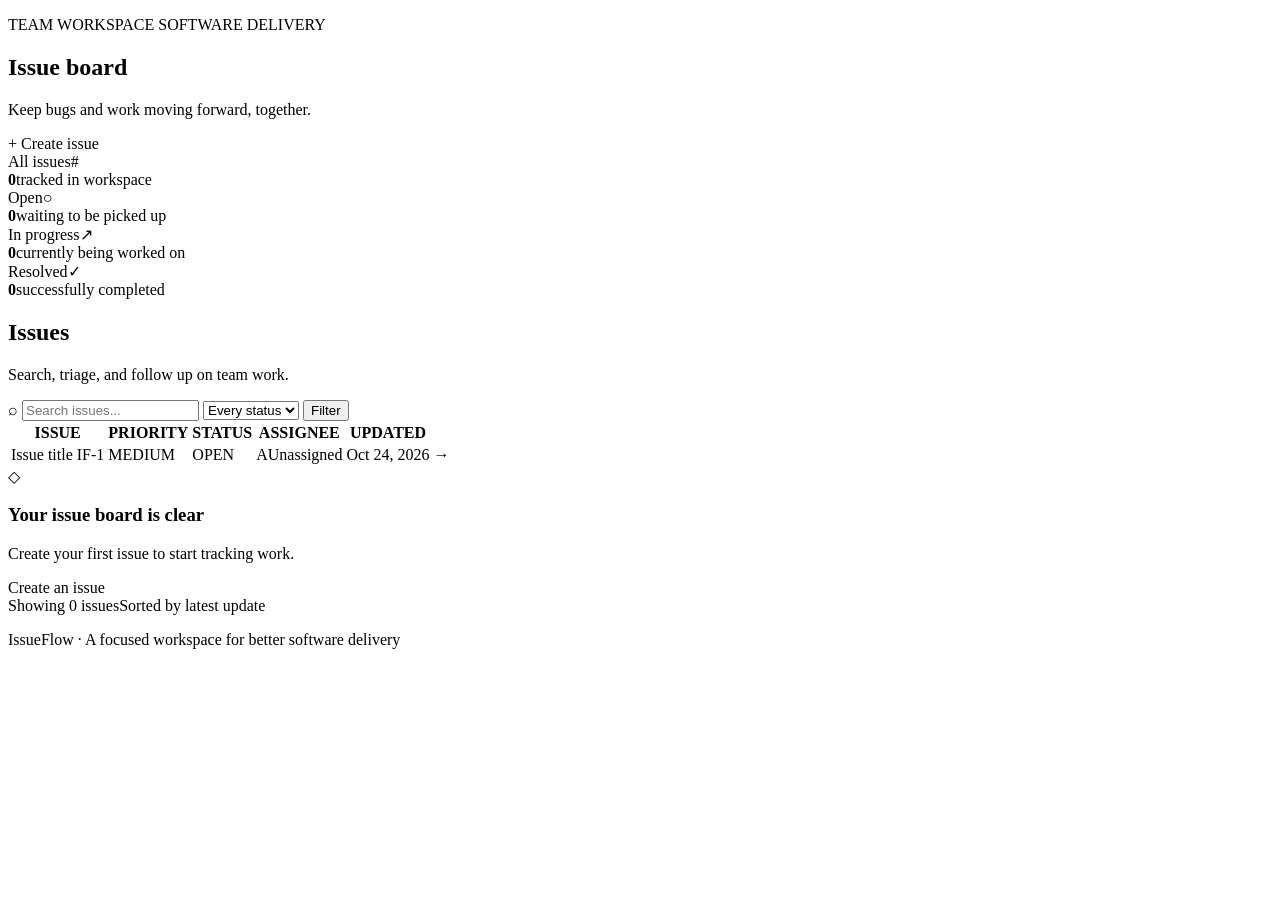
<file: src/main/resources/templates/issues/index.html>
<!DOCTYPE html>
<html lang="en" xmlns:th="http://www.thymeleaf.org">
<head>
    <meta charset="UTF-8">
    <meta name="viewport" content="width=device-width, initial-scale=1">
    <title>Issues · IssueFlow</title>
    <link rel="stylesheet" th:href="@{/css/app.css}">
</head>
<body>
<div th:replace="~{fragments/layout :: topbar}"></div>
<main class="page-shell">
    <section class="page-heading">
        <div>
            <p class="eyebrow">TEAM WORKSPACE <span class="eyebrow-dot"></span> SOFTWARE DELIVERY</p>
            <h1>Issue board</h1>
            <p class="subheading">Keep bugs and work moving forward, together.</p>
        </div>
        <a class="button button-primary" th:href="@{/issues/new}"><span class="plus">+</span> Create issue</a>
    </section>

    <div class="flash success" th:if="${successMessage}" th:text="${successMessage}"></div>

    <section class="stats-grid" aria-label="Issue summary">
        <article class="stat-card">
            <div class="stat-top"><span class="stat-label">All issues</span><span class="stat-icon icon-purple">#</span></div>
            <strong th:text="${totalCount}">0</strong><span class="stat-caption">tracked in workspace</span>
        </article>
        <article class="stat-card">
            <div class="stat-top"><span class="stat-label">Open</span><span class="stat-icon icon-blue">○</span></div>
            <strong th:text="${openCount}">0</strong><span class="stat-caption">waiting to be picked up</span>
        </article>
        <article class="stat-card">
            <div class="stat-top"><span class="stat-label">In progress</span><span class="stat-icon icon-amber">↗</span></div>
            <strong th:text="${progressCount}">0</strong><span class="stat-caption">currently being worked on</span>
        </article>
        <article class="stat-card">
            <div class="stat-top"><span class="stat-label">Resolved</span><span class="stat-icon icon-green">✓</span></div>
            <strong th:text="${resolvedCount}">0</strong><span class="stat-caption">successfully completed</span>
        </article>
    </section>

    <section class="board-card">
        <div class="board-header">
            <div>
                <h2>Issues</h2>
                <p class="muted">Search, triage, and follow up on team work.</p>
            </div>
            <form class="filters" th:action="@{/issues}" method="get">
                <label class="search-box">
                    <span aria-hidden="true">⌕</span>
                    <input type="search" name="q" th:value="${query}" placeholder="Search issues..." aria-label="Search issues">
                </label>
                <select name="status" aria-label="Filter by status">
                    <option value="">Every status</option>
                    <option th:each="item : ${statuses}" th:value="${item}" th:text="${#strings.replace(item.name(), '_', ' ')}"
                            th:selected="${selectedStatus == item}"></option>
                </select>
                <button class="button button-secondary" type="submit">Filter</button>
            </form>
        </div>
        <div class="table-wrap" th:if="${!issues.isEmpty()}">
            <table>
                <thead>
                <tr><th>ISSUE</th><th>PRIORITY</th><th>STATUS</th><th>ASSIGNEE</th><th>UPDATED</th><th></th></tr>
                </thead>
                <tbody>
                <tr th:each="issue : ${issues}">
                    <td>
                        <a class="issue-title" th:href="@{/issues/{id}(id=${issue.id})}" th:text="${issue.title}">Issue title</a>
                        <span class="issue-key" th:text="|IF-${issue.id}|">IF-1</span>
                    </td>
                    <td><span class="priority" th:classappend="| priority-${#strings.toLowerCase(issue.priority)}|" th:text="${issue.priority}">MEDIUM</span></td>
                    <td><span class="status" th:classappend="| status-${#strings.toLowerCase(issue.status)}|" th:text="${#strings.replace(issue.status.name(), '_', ' ')}">OPEN</span></td>
                    <td class="assignee-cell"><span class="mini-avatar" th:text="${issue.assignee == null ? '—' : #strings.substring(issue.assignee, 0, 1)}">A</span><span th:text="${issue.assignee == null ? 'Unassigned' : issue.assignee}">Unassigned</span></td>
                    <td class="date-cell" th:text="${#temporals.format(issue.updatedAt, 'MMM d, yyyy')}">Oct 24, 2026</td>
                    <td><a class="row-arrow" th:href="@{/issues/{id}(id=${issue.id})}" aria-label="View issue">→</a></td>
                </tr>
                </tbody>
            </table>
        </div>
        <div class="empty-state" th:if="${issues.isEmpty()}">
            <span class="empty-icon">◇</span>
            <h3 th:text="${query != '' or selectedStatus != null ? 'No matching issues' : 'Your issue board is clear'}">Your issue board is clear</h3>
            <p th:text="${query != '' or selectedStatus != null ? 'Try changing your search or filter.' : 'Create your first issue to start tracking work.'}">Create your first issue to start tracking work.</p>
            <a class="button button-primary" th:if="${query == '' and selectedStatus == null}" th:href="@{/issues/new}">Create an issue</a>
        </div>
        <footer class="board-footer"><span th:text="|Showing ${issues.size()} issue(s)|">Showing 0 issues</span><span>Sorted by latest update</span></footer>
    </section>
    <p class="page-footnote">IssueFlow · A focused workspace for better software delivery</p>
</main>
</body>
</html>
</file>
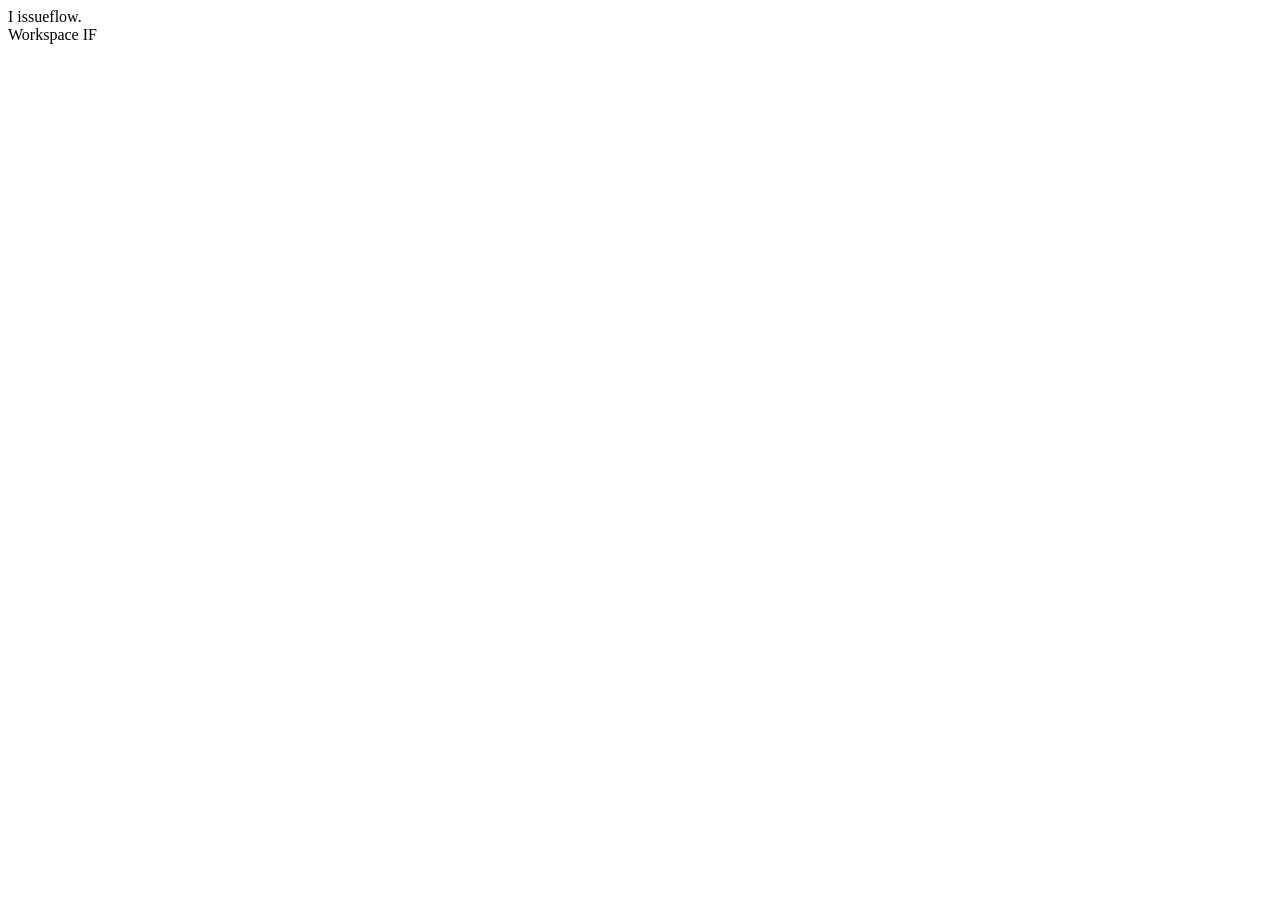
<file: src/main/resources/templates/fragments/layout.html>
<!DOCTYPE html>
<html lang="en" xmlns:th="http://www.thymeleaf.org">
<body>
<header class="topbar" th:fragment="topbar">
    <a class="brand" th:href="@{/issues}">
        <span class="brand-mark">I</span>
        <span>issueflow<span class="brand-dot">.</span></span>
    </a>
    <nav class="topnav">
        <a class="nav-link active" th:href="@{/issues}">Workspace</a>
        <span class="avatar" title="IssueFlow workspace">IF</span>
    </nav>
</header>
</body>
</html>
</file>
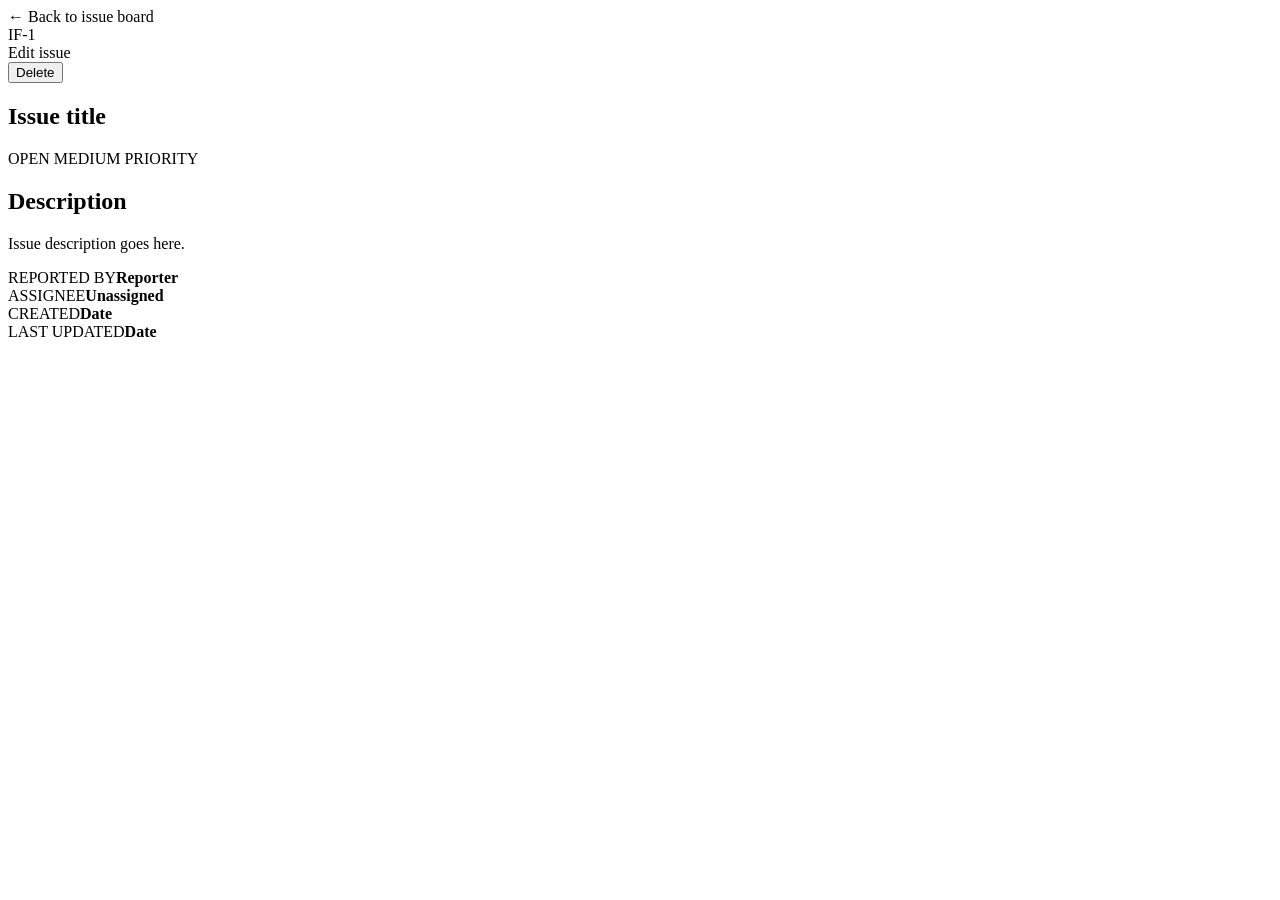
<file: src/main/resources/templates/issues/detail.html>
<!DOCTYPE html>
<html lang="en" xmlns:th="http://www.thymeleaf.org">
<head>
    <meta charset="UTF-8">
    <meta name="viewport" content="width=device-width, initial-scale=1">
    <title th:text="|IF-${issue.id} · IssueFlow|">Issue · IssueFlow</title>
    <link rel="stylesheet" th:href="@{/css/app.css}">
</head>
<body>
<div th:replace="~{fragments/layout :: topbar}"></div>
<main class="page-shell narrow-shell">
    <a class="back-link" th:href="@{/issues}">← Back to issue board</a>
    <div class="flash success" th:if="${successMessage}" th:text="${successMessage}"></div>
    <article class="detail-card">
        <div class="detail-topline">
            <span class="issue-key large-key" th:text="|IF-${issue.id}|">IF-1</span>
            <div class="detail-actions">
                <a class="button button-secondary" th:href="@{/issues/{id}/edit(id=${issue.id})}">Edit issue</a>
                <form th:action="@{/issues/{id}/delete(id=${issue.id})}" method="post" onsubmit="return confirm('Delete this issue? This cannot be undone.');">
                    <button class="button button-danger" type="submit">Delete</button>
                </form>
            </div>
        </div>
        <h1 class="detail-title" th:text="${issue.title}">Issue title</h1>
        <div class="detail-badges">
            <span class="status" th:classappend="| status-${#strings.toLowerCase(issue.status)}|" th:text="${#strings.replace(issue.status.name(), '_', ' ')}">OPEN</span>
            <span class="priority" th:classappend="| priority-${#strings.toLowerCase(issue.priority)}|" th:text="|${issue.priority} PRIORITY|">MEDIUM PRIORITY</span>
        </div>
        <div class="detail-section">
            <h2>Description</h2>
            <p class="description-text" th:text="${issue.description}">Issue description goes here.</p>
        </div>
        <div class="detail-meta">
            <div><span class="meta-label">REPORTED BY</span><strong th:text="${issue.reporter}">Reporter</strong></div>
            <div><span class="meta-label">ASSIGNEE</span><strong th:text="${issue.assignee == null ? 'Unassigned' : issue.assignee}">Unassigned</strong></div>
            <div><span class="meta-label">CREATED</span><strong th:text="${#temporals.format(issue.createdAt, 'MMM d, yyyy · HH:mm')}">Date</strong></div>
            <div><span class="meta-label">LAST UPDATED</span><strong th:text="${#temporals.format(issue.updatedAt, 'MMM d, yyyy · HH:mm')}">Date</strong></div>
        </div>
    </article>
</main>
</body>
</html>
</file>
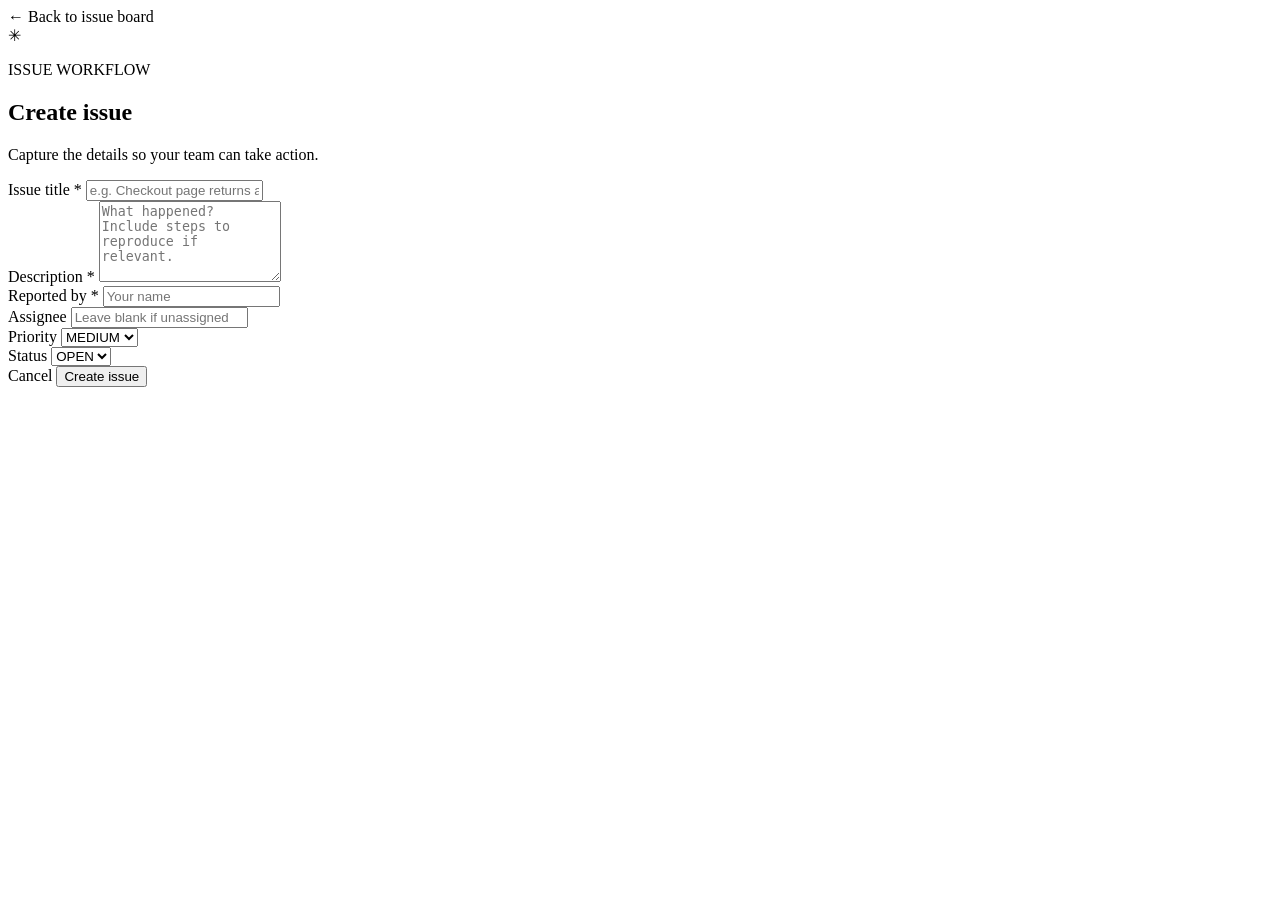
<file: src/main/resources/templates/issues/form.html>
<!DOCTYPE html>
<html lang="en" xmlns:th="http://www.thymeleaf.org">
<head>
    <meta charset="UTF-8">
    <meta name="viewport" content="width=device-width, initial-scale=1">
    <title th:text="|${pageTitle} · IssueFlow|">Create issue · IssueFlow</title>
    <link rel="stylesheet" th:href="@{/css/app.css}">
</head>
<body>
<div th:replace="~{fragments/layout :: topbar}"></div>
<main class="page-shell narrow-shell">
    <a class="back-link" th:href="@{/issues}">← Back to issue board</a>
    <section class="form-card">
        <div class="form-heading">
            <span class="form-icon">✳</span>
            <p class="eyebrow">ISSUE WORKFLOW</p>
            <h1 th:text="${pageTitle}">Create issue</h1>
            <p class="subheading">Capture the details so your team can take action.</p>
        </div>
        <form th:action="${formAction}" th:object="${issueForm}" method="post" class="issue-form">
            <div class="field">
                <label for="title">Issue title <span class="required">*</span></label>
                <input id="title" type="text" th:field="*{title}" placeholder="e.g. Checkout page returns an error" maxlength="120" required>
                <small class="field-error" th:if="${#fields.hasErrors('title')}" th:errors="*{title}"></small>
            </div>
            <div class="field">
                <label for="description">Description <span class="required">*</span></label>
                <textarea id="description" th:field="*{description}" rows="5" maxlength="2000" placeholder="What happened? Include steps to reproduce if relevant." required></textarea>
                <small class="field-error" th:if="${#fields.hasErrors('description')}" th:errors="*{description}"></small>
            </div>
            <div class="field-row">
                <div class="field">
                    <label for="reporter">Reported by <span class="required">*</span></label>
                    <input id="reporter" type="text" th:field="*{reporter}" maxlength="100" placeholder="Your name" required>
                    <small class="field-error" th:if="${#fields.hasErrors('reporter')}" th:errors="*{reporter}"></small>
                </div>
                <div class="field">
                    <label for="assignee">Assignee</label>
                    <input id="assignee" type="text" th:field="*{assignee}" maxlength="100" placeholder="Leave blank if unassigned">
                    <small class="field-error" th:if="${#fields.hasErrors('assignee')}" th:errors="*{assignee}"></small>
                </div>
            </div>
            <div class="field-row">
                <div class="field">
                    <label for="priority">Priority</label>
                    <select id="priority" th:field="*{priority}">
                        <option th:each="item : ${priorities}" th:value="${item}" th:text="${item}">MEDIUM</option>
                    </select>
                </div>
                <div class="field">
                    <label for="status">Status</label>
                    <select id="status" th:field="*{status}">
                        <option th:each="item : ${statuses}" th:value="${item}" th:text="${#strings.replace(item.name(), '_', ' ')}">OPEN</option>
                    </select>
                </div>
            </div>
            <div class="form-actions">
                <a class="button button-secondary" th:href="@{/issues}">Cancel</a>
                <button class="button button-primary" type="submit" th:text="${pageTitle == 'Edit issue' ? 'Save changes' : 'Create issue'}">Create issue</button>
            </div>
        </form>
    </section>
</main>
</body>
</html>
</file>
